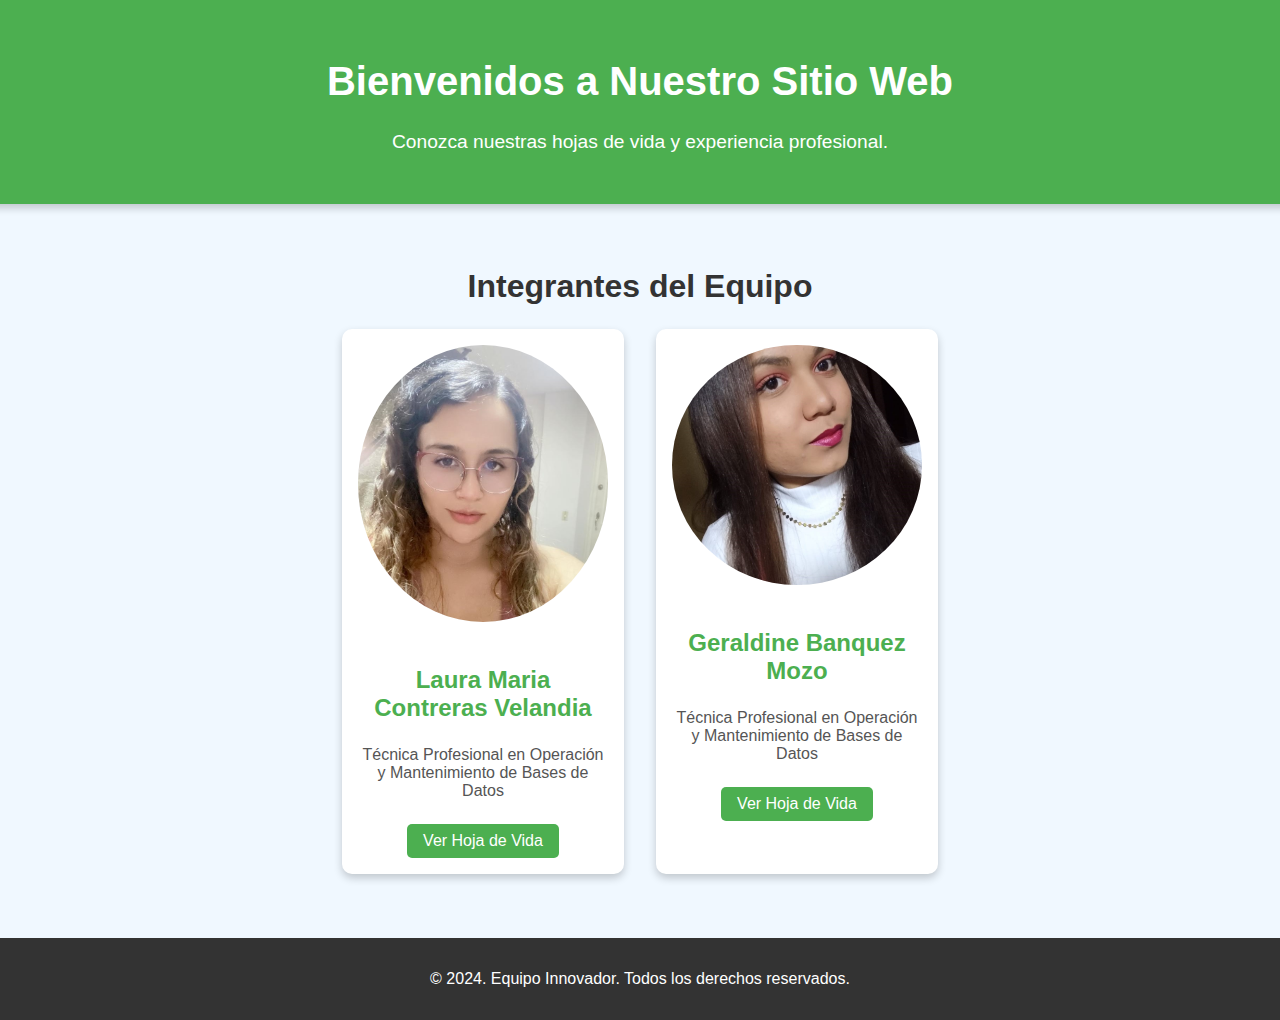
<file: index.html>
<!DOCTYPE html>
<html lang="en">
<head>
    <meta charset="UTF-8">
    <meta name="viewport" content="width=device-width, initial-scale=1.0">
    <title>Equipo - Hojas de Vida</title>
    <link rel="stylesheet" href="styles.css">
</head>
<body>
    <header>
        <h1>Bienvenidos a Nuestro Sitio Web</h1>
        <p>Conozca nuestras hojas de vida y experiencia profesional.</p>
    </header>
    <main>
        <section class="team-section">
            <h2>Integrantes del Equipo</h2>
            <div class="card-container">
                <div class="card">
                    <img src="assert/img/Laura.jpg" alt="Laura Contreras">
                    <h3>Laura Maria Contreras Velandia</h3>
                    <p>Técnica Profesional en Operación y Mantenimiento de Bases de Datos</p>
                    <a href="integrante1.html" class="btn">Ver Hoja de Vida</a>
                </div>
                <div class="card">
                    <img src="assert/img/Geraldine.jpeg" alt="Geraldine Banquez">
                    <h3>Geraldine Banquez Mozo</h3>
                    <p>Técnica Profesional en Operación y Mantenimiento de Bases de Datos</p>
                    <a href="integrante2.html" class="btn">Ver Hoja de Vida</a>
                </div>
            </div>
        </section>
    </main>
    <footer>
        <p>© 2024. Equipo Innovador. Todos los derechos reservados.</p>
    </footer>
</body>
</html>
</file>
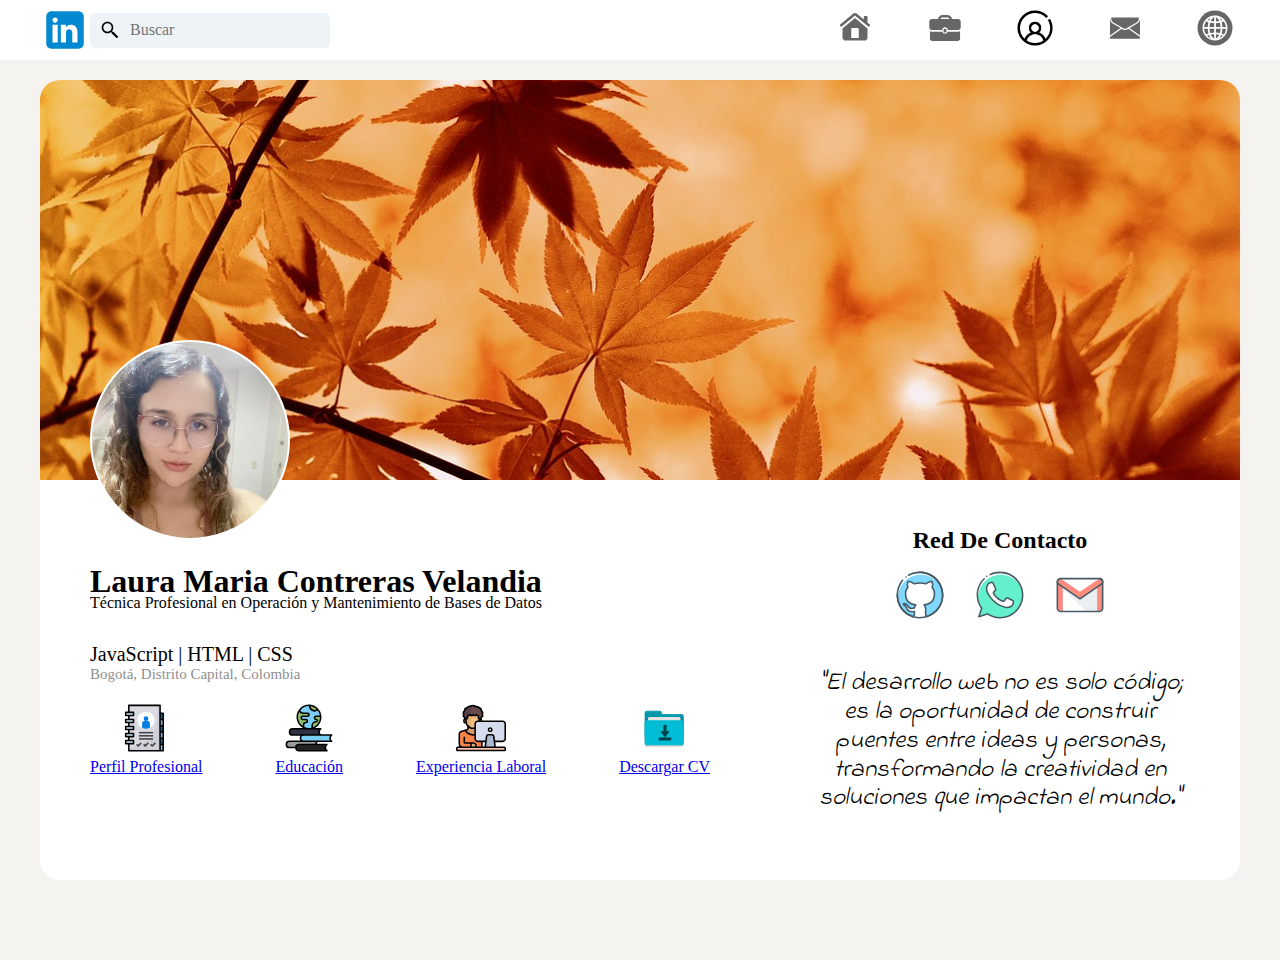
<file: integrante1.html>
<!DOCTYPE html>
<html lang="en">

<head>
  <meta charset="UTF-8">
  <meta name="viewport" content="width=device-width, initial-scale=1.0">
  <link rel="preconnect" href="https://fonts.googleapis.com">
  <link rel="preconnect" href="https://fonts.gstatic.com" crossorigin>
  <link href="https://fonts.googleapis.com/css2?family=Caveat:wght@400..700&family=Indie+Flower&display=swap" rel="stylesheet">
  <title>Transferencia</title>
  <link rel="stylesheet" href="assert/config/normalize.css">
  <link rel="stylesheet" href="styles1.css">
</head>

<body>
  <header class="header">
    <div class="nav">
      <div class="nav__home">
        <div class="nav__home__busqueda">
          <img class="nav__home__busqueda__img" src="assert/svg/linkedln.svg" alt="linkedln">
          <div class="nav__home__busqueda__form">
            <input class="nav__home__busqueda__input" type="text" placeholder="Buscar">
          </div>
        </div>

        <div class="nav__home__redirect">
          <ul class="nav__home__redirect__links">
            <li class="nav__home__redirect__link">
              <a href="#"><img src="assert/svg/home.svg"></a>
            </li>
            <li class="nav__home__redirect__link">
              <a href="experiencia/experiencia1.html"><img src="assert/svg/briefcase.svg"></a>
            </li>
            <li class="nav__home__redirect__link">
              <a href="perfilProfesional/perfil1.html"><img src="assert/user.png"></a>
            </li>
            <li class="nav__home__redirect__link">
              <a href="#"><img src="assert/svg/message.svg"></a>
            </li>
            <li class="nav__home__redirect__link">
              <a href="#"><img src="assert/svg/world.svg"></a>
            </li>
          </ul>
        </div>
      </div>
    </div>
  </header>

  <main class="perfil">
    <div class="perfil__container">
      <div class="perfil__container__grid">
        <div class="perfil__container__encabezado">
          <!-- Imagen de encabezado -->
        </div>
        <div class="perfil__container__informacion">
          <!-- Informacion importante -->
          <h1>Laura Maria Contreras Velandia</h1>
          <h4>Técnica Profesional en Operación y Mantenimiento de Bases de Datos</h4>
          <p> JavaScript | HTML | CSS
          <span>Bogotá, Distrito Capital, Colombia</span>  
          </p>
          <ul class="perfil__contacto">
            <li class="perfil__contacto__link"><a href="./perfilProfesional/perfil1.html"><img src="assert/svg/perfil.svg"><span>Perfil Profesional</span></a></li>
            <li class="perfil__contacto__link"><a href="#"><img src="assert/svg/educacion.svg"><span>Educación</span></a></li>
            <li class="perfil__contacto__link"><a href="#"><img src="assert/svg/experiencia.svg"><span>Experiencia Laboral</span></a></li>
            <li class="perfil__contacto__link"><a href="#"><img src="assert/svg/descargar.svg"><span>Descargar CV</span></a></li>
          </ul>
        </div>
        <div class="perfil__container__contacto">
          <!-- Informacion de contacto -->
          <div class="perfil__container__contacto__redes">
            <h2>Red De Contacto</h2>
            <div class="perfil__container__contacto__info">
              <a href="#"><img src="assert/svg/github.svg"></a>
              <a href="#"><img src="assert/svg/whatsapp.svg"></a>
              <a href="#"><img src="assert/svg/gmail.svg"></a>  
            </div>
            <p>
              
                "El desarrollo web no es solo código; es la oportunidad de construir puentes entre ideas y personas, transformando la creatividad en soluciones que impactan el mundo."
            </p>
          </div>
        </div>
        <div class="perfil__container__imagen">
          <!-- Imagen de perfil -->
        </div>
      </div>
    </div>
  </main>
</body>

</html>
</file>
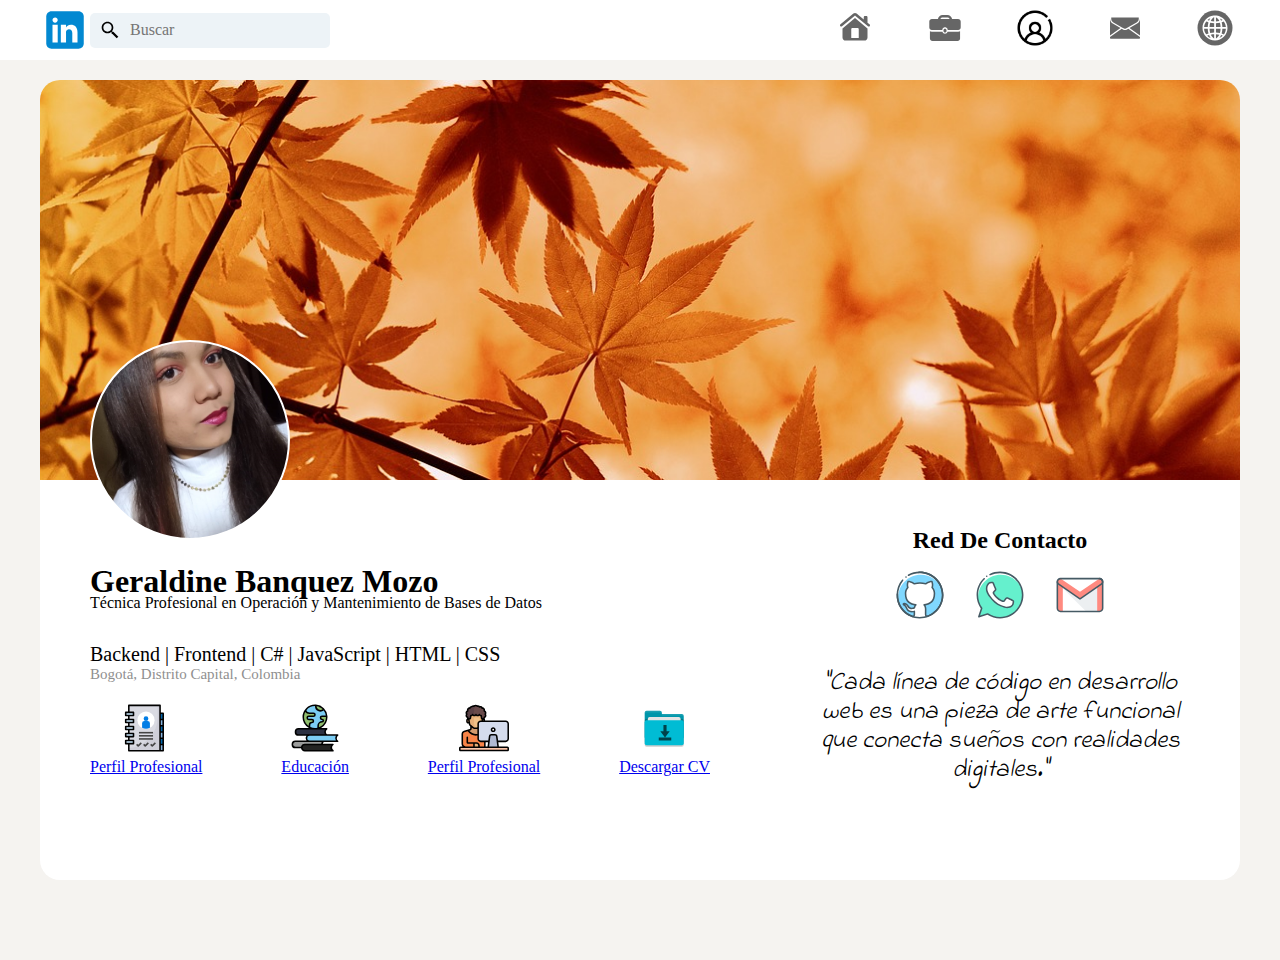
<file: integrante2.html>
<!DOCTYPE html>
<html lang="en">

<head>
  <meta charset="UTF-8">
  <meta name="viewport" content="width=device-width, initial-scale=1.0">
  <link rel="preconnect" href="https://fonts.googleapis.com">
  <link rel="preconnect" href="https://fonts.gstatic.com" crossorigin>
  <link href="https://fonts.googleapis.com/css2?family=Caveat:wght@400..700&family=Indie+Flower&display=swap" rel="stylesheet">
  <title>2310-4C_MOM_2-Transferencia</title>
  <link rel="stylesheet" href="assert/config/normalize.css">
  <link rel="stylesheet" href="styles2.css">
</head>

<body>
  <header class="header">
    <div class="nav">
      <div class="nav__home">
        <div class="nav__home__busqueda">
          <img class="nav__home__busqueda__img" src="assert/svg/linkedln.svg" alt="linkedln">
          <div class="nav__home__busqueda__form">
            <input class="nav__home__busqueda__input" type="text" placeholder="Buscar">
          </div>
        </div>

        <div class="nav__home__redirect">
          <ul class="nav__home__redirect__links">
            <li class="nav__home__redirect__link">
              <a href="#"><img src="assert/svg/home.svg"></a>
            </li>
            <li class="nav__home__redirect__link">
              <a href="experiencia/experiencia2.html"><img src="assert/svg/briefcase.svg"></a>
            </li>
            <li class="nav__home__redirect__link">
              <a href="perfilProfesional/perfil2.html"><img src="assert/user.png"></a>
            </li>
            <li class="nav__home__redirect__link">
              <a href="#"><img src="assert/svg/message.svg"></a>
            </li>
            <li class="nav__home__redirect__link">
              <a href="#"><img src="assert/svg/world.svg"></a>
            </li>
          </ul>
        </div>
      </div>
    </div>
  </header>

  <main class="perfil">
    <div class="perfil__container">
      <div class="perfil__container__grid">
        <div class="perfil__container__encabezado">
          <!-- Imagen de encabezado -->
        </div>
        <div class="perfil__container__informacion">
          <!-- Informacion importante -->
          <h1>Geraldine Banquez Mozo</h1>
          <h4>Técnica Profesional en Operación y Mantenimiento de Bases de Datos</h4>
          <p>Backend | Frontend | C# | JavaScript | HTML | CSS
          <span>Bogotá, Distrito Capital, Colombia</span>  
          </p>  
          <ul class="perfil__contacto">
            <li class="perfil__contacto__link"><a href="./perfilProfesional/perfil2.html"><img src="assert/svg/perfil.svg"><span>Perfil Profesional</span></a></li>
            <li class="perfil__contacto__link"><a href="#"><img src="assert/svg/educacion.svg"><span>Educación</span></a></li>
            <li class="perfil__contacto__link"><a href="#"><img src="assert/svg/experiencia.svg"><span>Perfil Profesional</span></a></li>
            <li class="perfil__contacto__link"><a href="#"><img src="assert/svg/descargar.svg"><span>Descargar CV</span></a></li>
          </ul>
        </div>
        <div class="perfil__container__contacto">
          <!-- Informacion de contacto -->
          <div class="perfil__container__contacto__redes">
            <h2>Red De Contacto</h2>
            <div class="perfil__container__contacto__info">
              <a href="#"><img src="assert/svg/github.svg"></a>
              <a href="#"><img src="assert/svg/whatsapp.svg"></a>
              <a href="#"><img src="assert/svg/gmail.svg"></a>  
            </div>
            <p>
              "Cada línea de código en desarrollo web es una pieza de arte funcional que conecta sueños con realidades digitales."
            </p>
          </div>
        </div>
        <div class="perfil__container__imagen">
          <!-- Imagen de perfil -->
        </div>
      </div>
    </div>
  </main>
</body>

</html>
</file>
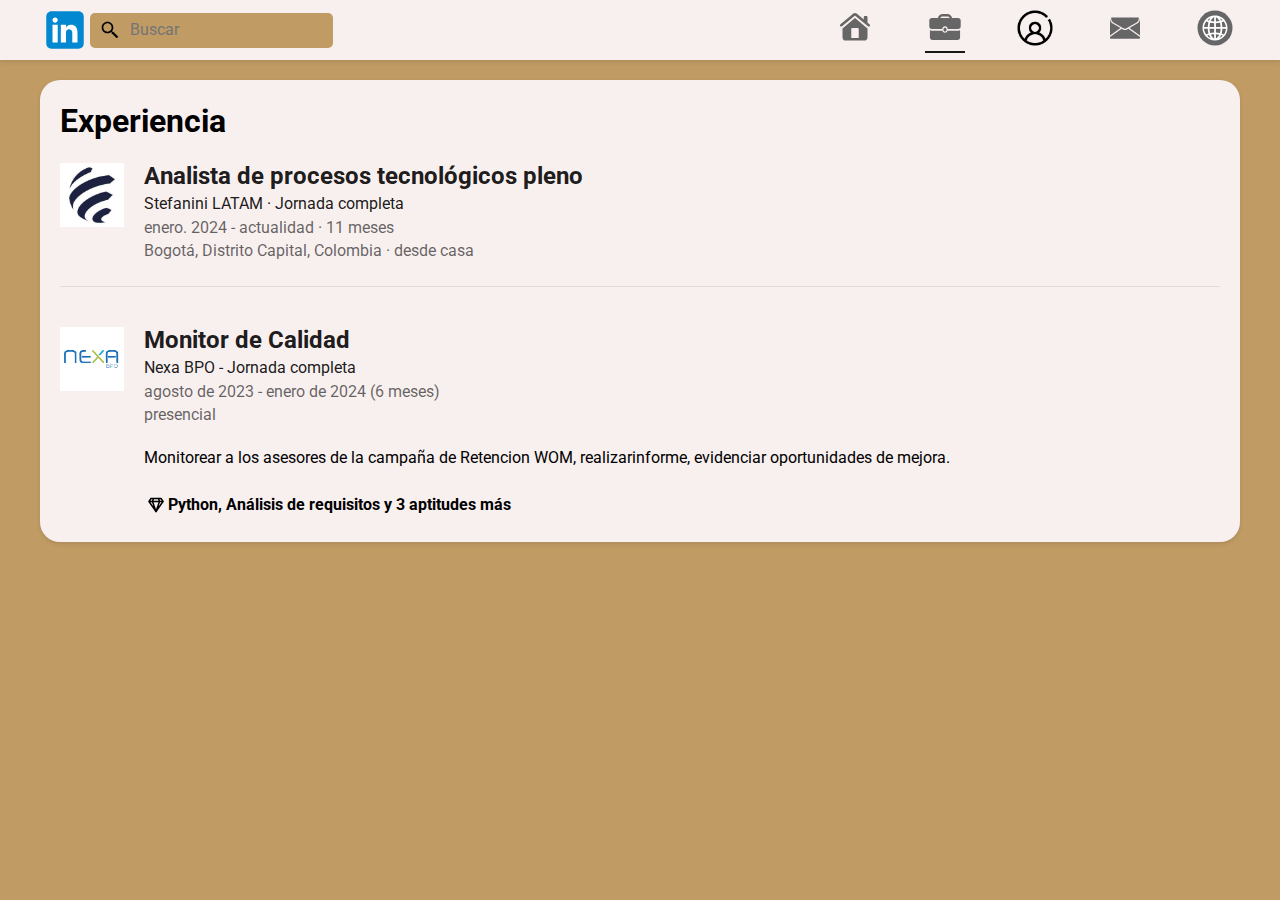
<file: experiencia/experiencia1.html>
<!DOCTYPE html>
<html lang="es">

<head>
  <meta charset="UTF-8">
  <meta name="viewport" content="width=device-width, initial-scale=1.0">
  <title>Experiencia</title>
  <link
    href="https://fonts.googleapis.com/css2?family=Roboto:ital,wght@0,100;0,300;0,400;0,500;0,700;0,900;1,100;1,300;1,400;1,500;1,700;1,900&display=swap"
    rel="stylesheet">
  <link rel="stylesheet" href="../assert/config/normalize.css">
  <link rel="stylesheet" href="stylesint1.css">
</head>

<body>
  <header>
    <div class="nav">
      <div class="nav__home">
        <div class="nav__home__busqueda">
          <img class="nav__home__busqueda__img" src="../assert/svg/linkedln.svg" alt="linkedln">
          <div class="nav__home__busqueda__form">
            <input class="nav__home__busqueda__input" type="text" placeholder="Buscar">
          </div>
        </div>

        <div class="nav__home__redirect">
          <ul class="nav__home__redirect__links">
            <li class="nav__home__redirect__link">
              <a href="../index.html"><img src="../assert/svg/home.svg" alt="home"></a>
            </li>
            <li class="nav__home__redirect__link active">
              <a href="../experiencia/experiencia1.html"><img src="../assert/svg/briefcase.svg" alt="briefcase"></a>
            </li>
            <li class="nav__home__redirect__link">
              <a href="../perfilProfesional/perfil1.html"><img src="../assert/user.png"></a>
            </li>
            <li class="nav__home__redirect__link">
              <a href="#"><img src="../assert/svg/message.svg" alt="message"></a>
            </li>
            <li class="nav__home__redirect__link">
              <a href="#"><img src="../assert/svg/world.svg" alt="world"></a>
            </li>
          </ul>
        </div>
      </div>
    </div>
  </header>
  <main>
    <div class="experiencia">
      <h1>Experiencia</h1>
      <div class="experiencia__container start">
        <img src="../assert/img/stefanini.jpeg" alt="avia">
        <div>
          <p class="text__principal title">Analista de procesos tecnológicos pleno</p>
          <p class="text__principal">Stefanini LATAM · Jornada completa</p>
          <p class="text__secondary">enero. 2024 - actualidad · 11 meses</p>
          <p class="text__secondary">Bogotá, Distrito Capital, Colombia · desde casa</p>
        </div>
      </div>
      <div class="experiencia__container end">
        <img src="../assert/img/nexa.png" alt="empty">
        <div>
          <p class="text__principal title">Monitor de Calidad</p>
          <p class="text__principal">Nexa BPO - Jornada completa</p>
          <p class="text__secondary">agosto de 2023 - enero de 2024 (6 meses)</p>
          <p class="text__secondary">presencial</p>
          <p class="text__description">Monitorear a los asesores de la campaña de Retencion WOM, realizarinforme, evidenciar oportunidades de mejora.          </p>
          <p class="description">
            <img src="../assert/svg/diamond.svg" alt="diamond">
            Python, Análisis de requisitos y 3 aptitudes más
          </p>
        </div>
      </div>
    </div>
  </main>
</body>

</html>
</file>
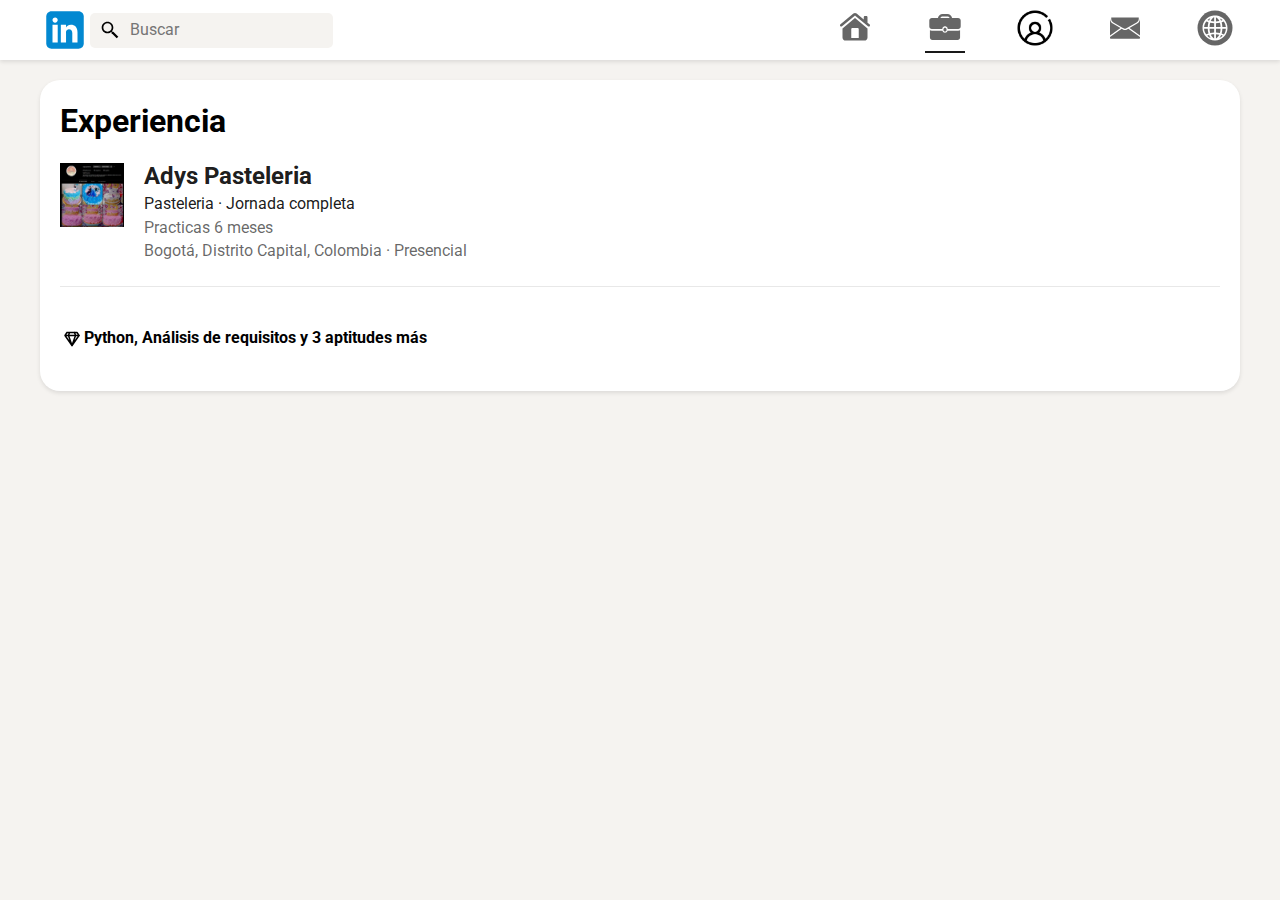
<file: experiencia/experiencia2.html>
<!DOCTYPE html>
<html lang="es">

<head>
  <meta charset="UTF-8">
  <meta name="viewport" content="width=device-width, initial-scale=1.0">
  <title>Experiencia</title>
  <link
    href="https://fonts.googleapis.com/css2?family=Roboto:ital,wght@0,100;0,300;0,400;0,500;0,700;0,900;1,100;1,300;1,400;1,500;1,700;1,900&display=swap"
    rel="stylesheet">
  <link rel="stylesheet" href="../assert/config/normalize.css">
  <link rel="stylesheet" href="stylesint2.css">
</head>

<body>
  <header>
    <div class="nav">
      <div class="nav__home">
        <div class="nav__home__busqueda">
          <img class="nav__home__busqueda__img" src="../assert/svg/linkedln.svg" alt="linkedln">
          <div class="nav__home__busqueda__form">
            <input class="nav__home__busqueda__input" type="text" placeholder="Buscar">
          </div>
        </div>

        <div class="nav__home__redirect">
          <ul class="nav__home__redirect__links">
            <li class="nav__home__redirect__link">
              <a href="../index.html"><img src="../assert/svg/home.svg" alt="home"></a>
            </li>
            <li class="nav__home__redirect__link active">
              <a href="../experiencia/experiencia2.html"><img src="../assert/svg/briefcase.svg" alt="briefcase"></a>
            </li>
            <li class="nav__home__redirect__link">
              <a href="../perfilProfesional/perfil2.html"><img src="../assert/user.png"></a>
            </li>
            <li class="nav__home__redirect__link">
              <a href="#"><img src="../assert/svg/message.svg" alt="message"></a>
            </li>
            <li class="nav__home__redirect__link">
              <a href="#"><img src="../assert/svg/world.svg" alt="world"></a>
            </li>
          </ul>
        </div>
      </div>
    </div>
  </header>
  <main>
    <div class="experiencia">
      <h1>Experiencia</h1>
      <div class="experiencia__container start">
        <img src="../assert/img/pasteleria.png" alt="avia">
        <div>
          <p class="text__principal title">Adys Pasteleria</p>
          <p class="text__principal">Pasteleria · Jornada completa</p>
          <p class="text__secondary">Practicas 6 meses </p>
          <p class="text__secondary">Bogotá, Distrito Capital, Colombia · Presencial</p>
        </div>
      </div>

          <p class="description">
            <img src="../assert/svg/diamond.svg" alt="diamond">
            Python, Análisis de requisitos y 3 aptitudes más
          </p>
        </div>
      </div>
    </div>
  </main>
</body>

</html>
</file>
<file: styles.css>
/* General */
body {
    font-family: 'Arial', sans-serif;
    margin: 0;
    padding: 0;
    color: #333;
    background-color: #f0f8ff;
    display: flex;
    flex-direction: column;
    align-items: center;
}

/* Header */
header {
    background-color: #4CAF50;
    color: white;
    padding: 2rem;
    text-align: center;
    width: 100%;
    box-shadow: 0 4px 8px rgba(0, 0, 0, 0.2);
}

header h1 {
    font-size: 2.5rem;
}

header p {
    font-size: 1.2rem;
}

/* Main Section */
main {
    width: 90%;
    max-width: 1200px;
    margin: 2rem 0;
    text-align: center;
}

/* Team Section */
.team-section {
    margin-top: 2rem;
}

.team-section h2 {
    font-size: 2rem;
    color: #333;
    margin-bottom: 1.5rem;
}

.card-container {
    display: flex;
    flex-wrap: wrap;
    justify-content: center;
    gap: 2rem;
}

.card {
    background-color: white;
    border-radius: 10px;
    box-shadow: 0 4px 8px rgba(0, 0, 0, 0.2);
    padding: 1rem;
    text-align: center;
    width: 250px;
    transition: transform 0.3s ease;
}

.card:hover {
    transform: scale(1.05);
}

.card img {
    width: 100%;
    height: auto;
    border-radius: 50%;
    margin-bottom: 1rem;
}

.card h3 {
    font-size: 1.5rem;
    color: #4CAF50;
}

.card p {
    font-size: 1rem;
    margin: 0.5rem 0;
    color: #555;
}

.card .btn {
    display: inline-block;
    margin-top: 1rem;
    padding: 0.5rem 1rem;
    background-color: #4CAF50;
    color: white;
    text-decoration: none;
    border-radius: 5px;
    transition: background-color 0.3s ease;
}

.card .btn:hover {
    background-color: #45a049;
}

/* Footer */
footer {
    background-color: #333;
    color: white;
    text-align: center;
    padding: 1rem;
    width: 100%;
    margin-top: 2rem;
}

/* Responsive Design */
@media (max-width: 768px) {
    .card-container {
        flex-direction: column;
        align-items: center;
    }
}
</file>
<file: styles1.css>
/* integrante 1*/

body {
    background-color: #f5f3f0;
  }
  
  img{
    width: 50px;
    height: 50px;
  }
  
  .header{
    width: 100%;
    height: 60px;
    background-color: #FFF;
  }
  
  .nav{
    max-width: 1200px;
    height: 100%;
    margin: 0 auto;
  }
  
  .nav__home{
    display: flex;
    justify-content: space-around;
    align-items: center;
    gap: 200px;
    height: 100%;
  }
  
  .nav__home__busqueda{
    display: flex;
    height: 100%;
    justify-content: center;
    align-items: center;
  }
  
  .nav__home__busqueda__form{
    position: relative;
    background-color: #edf3f7;
    height: 35px;
    border-radius: 5px;
    padding-left: 40px;
    display: flex;
    justify-content: flex-end;
    align-items: center;
  }
  
  .nav__home__busqueda__form::before{
    content: '';
    position: absolute;
    left: 10px;
    display: block;
    width: 20px;
    height: 20px;
    background-image: url('assert/svg/busqueda.svg');
    background-size: contain;
  }
  
  .nav__home__busqueda__input{
    all: unset;
  }
  
  .nav__home__redirect{
    width: 100%;
    height: 100%;
    display: flex;
    align-items: center;
    justify-content: flex-end;
  }
  .nav__home__redirect__links{
    padding-right: 5px;
    display: flex;
    justify-content: center;
    align-items: center;
    gap: 50px;
  }
  
  .nav__home__redirect__link{
    all: unset;
  }
  
  .nav__home__redirect__link img{
    width: 40px;
    height: 40px;
    object-fit: cover;
    object-position: center center;
  }
  
  .perfil{
    width: 100%;
    height: 100vh;
  }
  
  .perfil__container{
    max-width: 1200px;
    width: 100%;
    height: 100%;
    margin: 0 auto;
    padding: 20px 0px;
  }
  
  .perfil__container__grid{
    max-height: 800px;
    width: 100%;
    height: 100%;
    background-color: #FFF;
    border-radius: 20px;
    position: relative;
    display: grid;
    grid-template-columns: repeat(5, 1fr);
    grid-template-rows: repeat(10, 1fr);
    overflow: hidden;
  }
  
  .perfil__container__imagen{
    position:absolute;
    left: 50px;
    top: 45%;
    transform: translateY(-50%);
    width: 200px;
    height: 200px;
    border-radius: 50%;
    border: 2px solid #FFF;
    background-image: url('assert/img/Laura.jpg');
    background-position: center;
    background-size: cover;
  }
  
  .perfil__container__encabezado{
    background-image: url('assert/img/banner.jpg');
    background-size: cover;
    grid-column: 1/6;
    grid-row: 1/6;
  }
  
  .perfil__container__informacion{
    padding: 80px 50px;
    grid-column: 1/4;
    grid-row: 6/11;
  }
  
  .perfil__container__informacion h4{
    font-weight: 100;
  }
  
  .perfil__container__informacion p{
    margin-top: 40px;
    font-weight: 500;
    font-size: 20px;
  }
  
  .perfil__container__informacion p span{
    display: block;
    font-size: 15px;
    color: #8f8f8f;
  }
  
  .perfil__container__informacion a{
    display: flex;
    align-items: center;
  }
  
  .perfil__container__contacto{
    grid-column: 4/6;
    grid-row: 6/11;
  }
  
  .perfil__container__contacto__redes{
    display: flex;
    flex-direction: column;
    justify-content: center;
    align-items: center;
    padding: 50px;
    gap: 20px;
  }
  
  .perfil__container__contacto__redes h2{
    margin: 10px;
  }
  
  .perfil__container__contacto__redes p{
    font-family: "Indie Flower", cursive;
    font-size: 25px;
    font-style: italic;
    text-align: center;
  }
  
  .perfil__container__contacto__info{
    display: flex;
    gap: 30px;
  }
  
  .perfil__contacto{
    padding: 0;
    display: flex;
    justify-content: space-between;
    gap: 20px;
  }
  
  .perfil__contacto__link{
    all: unset;
  }
  
  .perfil__contacto__link a{
    display: flex;
    flex-direction: column;
    gap: 5px;
  }
</file>
<file: styles2.css>
/* integrante2 */
 body {
    background-color: #f5f3f0;
  }
  
  img{
    width: 50px;
    height: 50px;
  }
  
  .header{
    width: 100%;
    height: 60px;
    background-color: #FFF;
  }
  
  .nav{
    max-width: 1200px;
    height: 100%;
    margin: 0 auto;
  }
  
  .nav__home{
    display: flex;
    justify-content: space-around;
    align-items: center;
    gap: 200px;
    height: 100%;
  }
  
  .nav__home__busqueda{
    display: flex;
    height: 100%;
    justify-content: center;
    align-items: center;
  }
  
  .nav__home__busqueda__form{
    position: relative;
    background-color: #edf3f7;
    height: 35px;
    border-radius: 5px;
    padding-left: 40px;
    display: flex;
    justify-content: flex-end;
    align-items: center;
  }
  
  .nav__home__busqueda__form::before{
    content: '';
    position: absolute;
    left: 10px;
    display: block;
    width: 20px;
    height: 20px;
    background-image: url('assert/svg/busqueda.svg');
    background-size: contain;
  }
  
  .nav__home__busqueda__input{
    all: unset;
  }
  
  .nav__home__redirect{
    width: 100%;
    height: 100%;
    display: flex;
    align-items: center;
    justify-content: flex-end;
  }
  .nav__home__redirect__links{
    padding-right: 5px;
    display: flex;
    justify-content: center;
    align-items: center;
    gap: 50px;
  }
  
  .nav__home__redirect__link{
    all: unset;
  }
  
  .nav__home__redirect__link img{
    width: 40px;
    height: 40px;
    object-fit: cover;
    object-position: center center;
  }
  
  .perfil{
    width: 100%;
    height: 100vh;
  }
  
  .perfil__container{
    max-width: 1200px;
    width: 100%;
    height: 100%;
    margin: 0 auto;
    padding: 20px 0px;
  }
  
  .perfil__container__grid{
    max-height: 800px;
    width: 100%;
    height: 100%;
    background-color: #FFF;
    border-radius: 20px;
    position: relative;
    display: grid;
    grid-template-columns: repeat(5, 1fr);
    grid-template-rows: repeat(10, 1fr);
    overflow: hidden;
  }
  
  .perfil__container__imagen{
    position:absolute;
    left: 50px;
    top: 45%;
    transform: translateY(-50%);
    width: 200px;
    height: 200px;
    border-radius: 50%;
    border: 2px solid #FFF;
    background-image: url('assert/img/Geraldine.jpeg');
    background-position: center;
    background-size: cover;
  }
  
  .perfil__container__encabezado{
    background-image: url('assert/img/banner.jpg');
    background-size: cover;
    grid-column: 1/6;
    grid-row: 1/6;
  }
  
  .perfil__container__informacion{
    padding: 80px 50px;
    grid-column: 1/4;
    grid-row: 6/11;
  }
  
  .perfil__container__informacion h4{
    font-weight: 100;
  }
  
  .perfil__container__informacion p{
    margin-top: 40px;
    font-weight: 500;
    font-size: 20px;
  }
  
  .perfil__container__informacion p span{
    display: block;
    font-size: 15px;
    color: #8f8f8f;
  }
  
  .perfil__container__informacion a{
    display: flex;
    align-items: center;
  }
  
  .perfil__container__contacto{
    grid-column: 4/6;
    grid-row: 6/11;
  }
  
  .perfil__container__contacto__redes{
    display: flex;
    flex-direction: column;
    justify-content: center;
    align-items: center;
    padding: 50px;
    gap: 20px;
  }
  
  .perfil__container__contacto__redes h2{
    margin: 10px;
  }
  
  .perfil__container__contacto__redes p{
    font-family: "Indie Flower", cursive;
    font-size: 25px;
    font-style: italic;
    text-align: center;
  }
  
  .perfil__container__contacto__info{
    display: flex;
    gap: 30px;
  }
  
  .perfil__contacto{
    padding: 0;
    display: flex;
    justify-content: space-between;
    gap: 20px;
  }
  
  .perfil__contacto__link{
    all: unset;
  }
  
  .perfil__contacto__link a{
    display: flex;
    flex-direction: column;
    gap: 5px;
  }
</file>
<file: experiencia/stylesint1.css>
:root {
  --color-gray: #c09b64;
  --color-white: #f8efef;
  --color-text-principal: #000000E6;
  --color-text-secondary: #00000099;
  --typography: Roboto, sans-serif;
}

* {
  font-family: var(--typography);
}

body {
  background-color: var(--color-gray);
}

img {
  width: 50px;
  height: 50px;
}

/* Header Nav */
header {
  width: 100%;
  height: 60px;
  background-color: var(--color-white);
  box-shadow: 0 2px 4px 0 rgba(0, 0, 0, 0.1);
}

.nav {
  max-width: 1200px;
  height: 100%;
  margin: 0 auto;
}

.nav__home {
  display: flex;
  justify-content: space-around;
  align-items: center;
  gap: 200px;
  height: 100%;
}

.nav__home__busqueda {
  display: flex;
  height: 100%;
  justify-content: center;
  align-items: center;
}

.nav__home__busqueda__form {
  position: relative;
  background-color: var(--color-gray);
  height: 35px;
  border-radius: 5px;
  padding-left: 40px;
  display: flex;
  justify-content: flex-end;
  align-items: center;
}

.nav__home__busqueda__form::before {
  content: '';
  position: absolute;
  left: 10px;
  display: block;
  width: 20px;
  height: 20px;
  background-image: url('../assert/svg/busqueda.svg');
  background-size: contain;
}

.nav__home__busqueda__input {
  all: unset;
}

.nav__home__redirect {
  width: 100%;
  height: 100%;
  display: flex;
  align-items: center;
  justify-content: flex-end;
}

.nav__home__redirect__links {
  padding-right: 5px;
  display: flex;
  justify-content: center;
  align-items: center;
  gap: 50px;
}

.nav__home__redirect__link {
  all: unset;
}

.nav__home__redirect__link.active,
.nav__home__redirect__link:hover {
  border-bottom: 2px solid var(--color-text-principal);
}

.nav__home__redirect__link.active {
  animation: none !important;
}

.nav__home__redirect__link:hover {
  animation: jump 0.4s ease;
}

@keyframes jump {
  0% {
    transform: translateY(0);
  }

  25% {
    transform: translateY(-8px);
  }

  50% {
    transform: translateY(0);
  }

  75% {
    transform: translateY(-4px);
  }

  100% {
    transform: translateY(0);
  }
}

.nav__home__redirect__link img {
  width: 40px;
  height: 40px;
  object-fit: cover;
  object-position: center center;
}

/* main */
main {
  width: 100%;
}

.experiencia {
  max-width: 1200px;
  margin: 20px auto;
  padding: 20px;
  background-color: var(--color-white);
  border-radius: 20px;
  box-shadow: 0 2px 4px 0 rgba(0, 0, 0, 0.1);
}

.experiencia__container {
  display: inline-flex;
  width: 100%;
  margin: 20px 0;
}

.experiencia__container.start {
  padding-bottom: 20px;
  border-bottom: 1px solid rgb(140 140 140/.2);
}

.experiencia__container.end {
  margin-bottom: 0;
}

.experiencia__container img {
  width: 64px;
  height: 64px;
  margin-right: 20px;
}

.experiencia__container p {
  margin-block: 5px;
}

.description {
  display: flex;
  align-items: center;
  margin: 20px 0;
  font-weight: bold;
}

.description img {
  width: 1.5rem;
  height: 1.5rem;
  margin: 0;
  padding: 0;
}

.text__principal {
  color: var(--color-text-principal);
}

.text__principal.title {
  font-weight: bold;
  font-size: 1.5rem;
  margin: 0;
}

.text__secondary {
  color: var(--color-text-secondary);
}

.text__description {
  padding: 20px 0;
}
</file>
<file: experiencia/stylesint2.css>
:root {
  --color-gray: #F5F3F0;
  --color-white: #FFF;
  --color-text-principal: #000000E6;
  --color-text-secondary: #00000099;
  --typography: Roboto, sans-serif;
}

* {
  font-family: var(--typography);
}

body {
  background-color: var(--color-gray);
}

img {
  width: 50px;
  height: 50px;
}

/* Header Nav */
header {
  width: 100%;
  height: 60px;
  background-color: var(--color-white);
  box-shadow: 0 2px 4px 0 rgba(0, 0, 0, 0.1);
}

.nav {
  max-width: 1200px;
  height: 100%;
  margin: 0 auto;
}

.nav__home {
  display: flex;
  justify-content: space-around;
  align-items: center;
  gap: 200px;
  height: 100%;
}

.nav__home__busqueda {
  display: flex;
  height: 100%;
  justify-content: center;
  align-items: center;
}

.nav__home__busqueda__form {
  position: relative;
  background-color: var(--color-gray);
  height: 35px;
  border-radius: 5px;
  padding-left: 40px;
  display: flex;
  justify-content: flex-end;
  align-items: center;
}

.nav__home__busqueda__form::before {
  content: '';
  position: absolute;
  left: 10px;
  display: block;
  width: 20px;
  height: 20px;
  background-image: url('../assert/svg/busqueda.svg');
  background-size: contain;
}

.nav__home__busqueda__input {
  all: unset;
}

.nav__home__redirect {
  width: 100%;
  height: 100%;
  display: flex;
  align-items: center;
  justify-content: flex-end;
}

.nav__home__redirect__links {
  padding-right: 5px;
  display: flex;
  justify-content: center;
  align-items: center;
  gap: 50px;
}

.nav__home__redirect__link {
  all: unset;
}

.nav__home__redirect__link.active,
.nav__home__redirect__link:hover {
  border-bottom: 2px solid var(--color-text-principal);
}

.nav__home__redirect__link.active {
  animation: none !important;
}

.nav__home__redirect__link:hover {
  animation: jump 0.4s ease;
}

@keyframes jump {
  0% {
    transform: translateY(0);
  }

  25% {
    transform: translateY(-8px);
  }

  50% {
    transform: translateY(0);
  }

  75% {
    transform: translateY(-4px);
  }

  100% {
    transform: translateY(0);
  }
}

.nav__home__redirect__link img {
  width: 40px;
  height: 40px;
  object-fit: cover;
  object-position: center center;
}

/* main */
main {
  width: 100%;
}

.experiencia {
  max-width: 1200px;
  margin: 20px auto;
  padding: 20px;
  background-color: var(--color-white);
  border-radius: 20px;
  box-shadow: 0 2px 4px 0 rgba(0, 0, 0, 0.1);
}

.experiencia__container {
  display: inline-flex;
  width: 100%;
  margin: 20px 0;
}

.experiencia__container.start {
  padding-bottom: 20px;
  border-bottom: 1px solid rgb(140 140 140/.2);
}

.experiencia__container.end {
  margin-bottom: 0;
}

.experiencia__container img {
  width: 64px;
  height: 64px;
  margin-right: 20px;
}

.experiencia__container p {
  margin-block: 5px;
}

.description {
  display: flex;
  align-items: center;
  margin: 20px 0;
  font-weight: bold;
}

.description img {
  width: 1.5rem;
  height: 1.5rem;
  margin: 0;
  padding: 0;
}

.text__principal {
  color: var(--color-text-principal);
}

.text__principal.title {
  font-weight: bold;
  font-size: 1.5rem;
  margin: 0;
}

.text__secondary {
  color: var(--color-text-secondary);
}

.text__description {
  padding: 20px 0;
}
</file>
